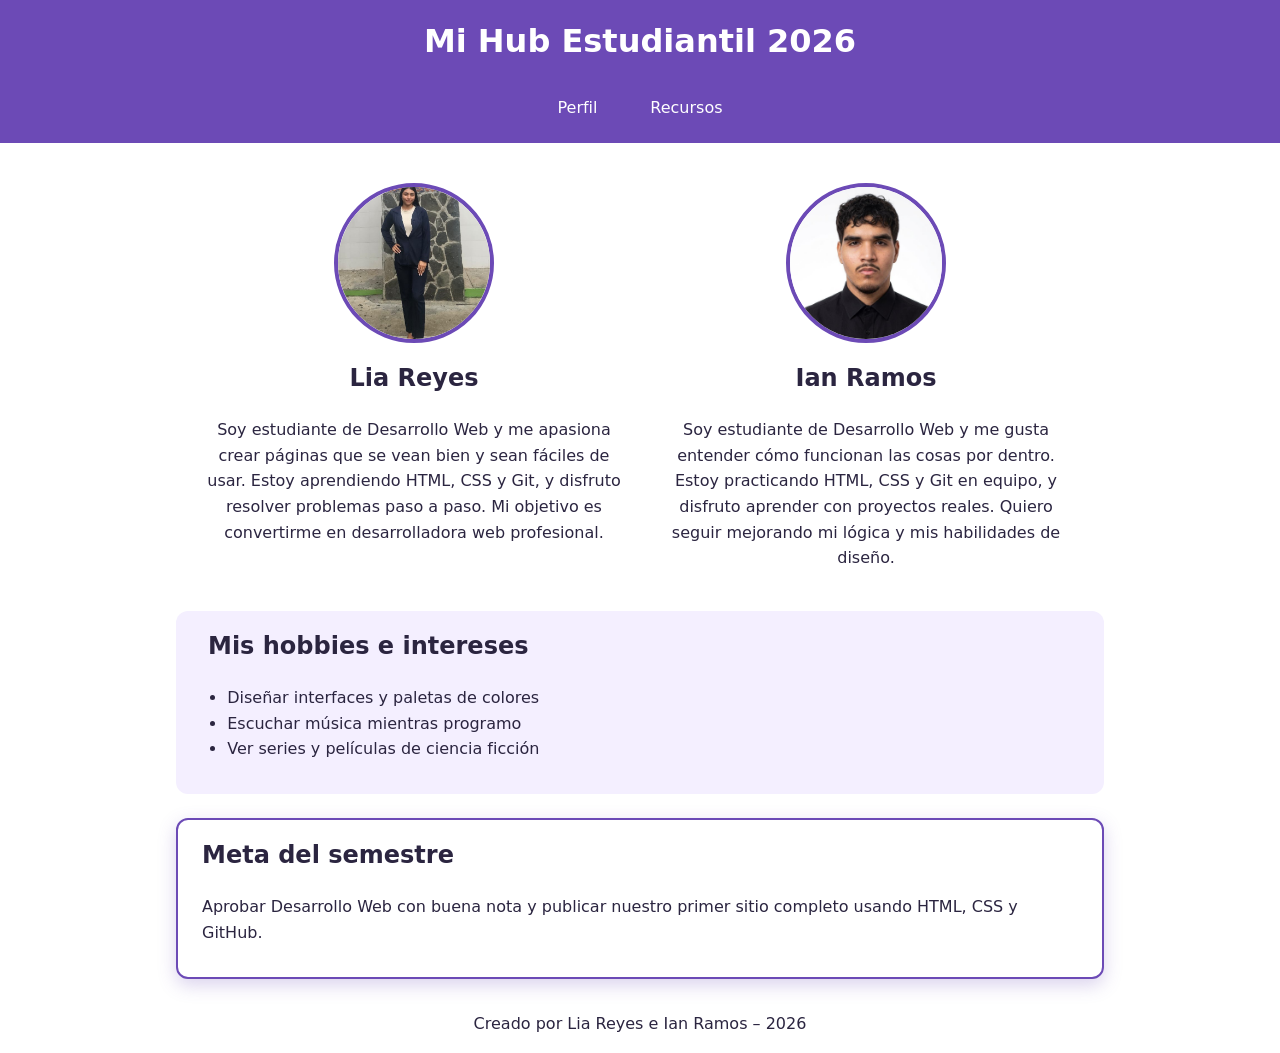
<file: index.html>
<!DOCTYPE html>
<html lang="es">
<head>
  <meta charset="UTF-8">
  <meta name="viewport" content="width=device-width, initial-scale=1.0">
  <title>Mi Hub Estudiantil 2026 - Perfil</title>
  <link rel="stylesheet" href="css/estilos.css">
</head>
<body>

  <header class="encabezado">
    <h1>Mi Hub Estudiantil 2026</h1>
    <nav class="menu">
      <a href="index.html">Perfil</a>
      <a href="recursos.html">Recursos</a>
    </nav>
  </header>

  <main class="contenedor">

    <section class="perfiles">

      <article class="perfil">
        <img class="avatar" src="img/avatar-lia.jpeg" alt="Avatar de Lia Reyes">
        <div class="perfil-info">
          <h2>Lia Reyes</h2>
          <p>
            Soy estudiante de Desarrollo Web y me apasiona crear páginas que
            se vean bien y sean fáciles de usar. Estoy aprendiendo HTML, CSS
            y Git, y disfruto resolver problemas paso a paso. Mi objetivo es
            convertirme en desarrolladora web profesional.
          </p>
        </div>
      </article>

      <article class="perfil">
        <img class="avatar" src="img/avatar-ian.jpg" alt="Avatar de Ian Ramos">
        <div class="perfil-info">
          <h2>Ian Ramos</h2>
          <p>
            Soy estudiante de Desarrollo Web y me gusta entender cómo
            funcionan las cosas por dentro. Estoy practicando HTML, CSS y
            Git en equipo, y disfruto aprender con proyectos reales.
            Quiero seguir mejorando mi lógica y mis habilidades de diseño.
          </p>
        </div>
      </article>

    </section>

    <section class="intereses">
      <h2>Mis hobbies e intereses</h2>
      <ul>
        <li>Diseñar interfaces y paletas de colores</li>
        <li>Escuchar música mientras programo</li>
        <li>Ver series y películas de ciencia ficción</li>
      </ul>
    </section>

    <section class="meta-semestre">
      <div class="tarjeta tarjeta-destacada">
        <h2>Meta del semestre</h2>
        <p>
          Aprobar Desarrollo Web con buena nota y publicar nuestro primer
          sitio completo usando HTML, CSS y GitHub.
        </p>
      </div>
    </section>

  </main>

  <footer class="pie centrar">
    <p>Creado por Lia Reyes e Ian Ramos – 2026</p>
  </footer>

</body>
</html>
</file>
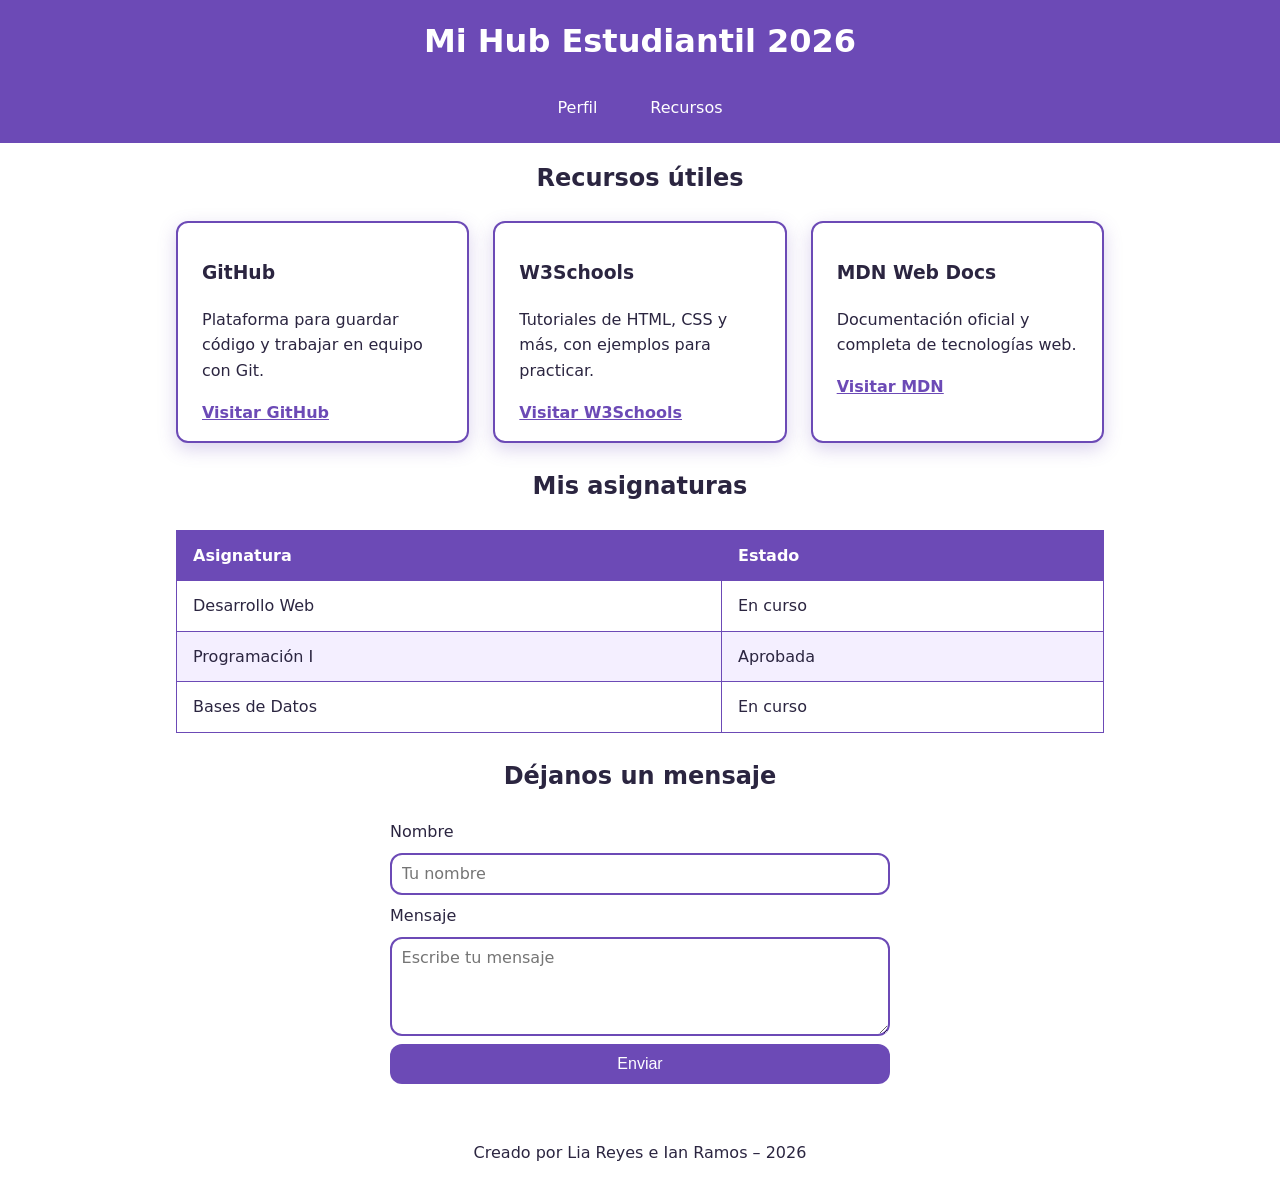
<file: recursos.html>
<!DOCTYPE html>
<html lang="es">
<head>
  <meta charset="UTF-8">
  <meta name="viewport" content="width=device-width, initial-scale=1.0">
  <title>Mi Hub Estudiantil 2026 - Recursos</title>
  <link rel="stylesheet" href="css/estilos.css">
</head>
<body>

  <header class="encabezado">
    <h1>Mi Hub Estudiantil 2026</h1>
    <nav class="menu">
      <a href="index.html">Perfil</a>
      <a href="recursos.html">Recursos</a>
    </nav>
  </header>

  <main class="contenedor">

    <section class="recursos">
      <h2 class="centrar">Recursos útiles</h2>
      <div class="rejilla-tarjetas">
        <article class="tarjeta">
          <h3>GitHub</h3>
          <p>Plataforma para guardar código y trabajar en equipo con Git.</p>
          <a href="https://github.com" target="_blank" rel="noopener">Visitar GitHub</a>
        </article>
        <article class="tarjeta">
          <h3>W3Schools</h3>
          <p>Tutoriales de HTML, CSS y más, con ejemplos para practicar.</p>
          <a href="https://www.w3schools.com" target="_blank" rel="noopener">Visitar W3Schools</a>
        </article>
        <article class="tarjeta">
          <h3>MDN Web Docs</h3>
          <p>Documentación oficial y completa de tecnologías web.</p>
          <a href="https://developer.mozilla.org" target="_blank" rel="noopener">Visitar MDN</a>
        </article>
      </div>
    </section>

    <section class="materias">
      <h2 class="centrar">Mis asignaturas</h2>
      <table>
        <thead>
          <tr>
            <th>Asignatura</th>
            <th>Estado</th>
          </tr>
        </thead>
        <tbody>
          <tr><td>Desarrollo Web</td><td>En curso</td></tr>
          <tr><td>Programación I</td><td>Aprobada</td></tr>
          <tr><td>Bases de Datos</td><td>En curso</td></tr>
        </tbody>
      </table>
    </section>

    <section class="contacto">
      <h2 class="centrar">Déjanos un mensaje</h2>
      <form class="formulario" action="#" method="post">
        <label for="nombre">Nombre</label>
        <input type="text" id="nombre" name="nombre" placeholder="Tu nombre">

        <label for="mensaje">Mensaje</label>
        <textarea id="mensaje" name="mensaje" rows="4" placeholder="Escribe tu mensaje"></textarea>

        <button type="submit">Enviar</button>
      </form>
    </section>

  </main>

  <footer class="pie centrar">
    <p>Creado por Lia Reyes e Ian Ramos – 2026</p>
  </footer>

</body>
</html>
</file>
<file: css/estilos.css>
/* ===== Variables (personalización) ===== */
:root {
  --color-primario: #6c4ab6;
  --color-secundario: #f4efff;
  --color-acento: #ff7ab6;
  --color-texto: #2b2540;
  --color-fondo: #ffffff;
  --fuente-base: system-ui, -apple-system, "Segoe UI", Roboto, Arial, sans-serif;
  --tamano-base: 1rem;
  --espacio: 1rem;
  --radio: 12px;
  --sombra: 0 6px 18px rgba(108, 74, 182, 0.25);
}

/* ===== Base ===== */
* {
  box-sizing: border-box;
}

body {
  margin: 0;
  font-family: var(--fuente-base);
  font-size: var(--tamano-base);
  line-height: 1.6;
  color: var(--color-texto);
  background: var(--color-fondo);
}

h1, h2 {
  margin-top: 0;
}

a {
  color: var(--color-primario);
  transition: color 0.2s;
}

a:hover {
  color: var(--color-acento);
}

/* ===== Clases utilitarias ===== */
.centrar {
  text-align: center;
}

.contenedor {
  max-width: 960px;
  margin: 0 auto;
  padding: var(--espacio);
}

/* ===== Header y navegación ===== */
.encabezado {
  background: var(--color-primario);
  color: #ffffff;
  padding: var(--espacio) 2rem;
  text-align: center;
}

.menu {
  display: flex;
  justify-content: center;
  gap: 1.5rem;
  margin-top: 0.5rem;
}

.menu a {
  color: #ffffff;
  text-decoration: none;
  padding: 0.4rem 0.9rem;
  border-radius: 999px;
  transition: background 0.2s, color 0.2s;
}

.menu a:hover {
  background: var(--color-acento);
  color: var(--color-texto);
}

/* ===== Perfiles ===== */
.perfiles {
  display: flex;
  justify-content: center;
  gap: 2rem;
  flex-wrap: wrap;
  margin: 1.5rem 0;
}

.perfil {
  display: flex;
  flex-direction: column;   /* imagen arriba, descripción abajo */
  align-items: center;
  text-align: center;
  flex: 1 1 280px;
  max-width: 420px;
}

.avatar {
  width: 160px;
  height: 160px;
  border-radius: 50%;       /* circular */
  object-fit: cover;        /* la foto no se deforma */
  border: 4px solid var(--color-primario);
  margin-bottom: 1rem;
}

/* ===== Hobbies ===== */
.intereses {
  background: var(--color-secundario);
  border-radius: var(--radio);
  padding: var(--espacio) 2rem;
  margin: 1.5rem 0;
}

.intereses ul {
  padding-left: 1.2rem;
}

/* ===== Tarjetas ===== */
.tarjeta {
  background: #ffffff;
  border: 2px solid var(--color-primario);
  border-radius: var(--radio);
  padding: var(--espacio) 1.5rem;
  box-shadow: var(--sombra);
  transition: transform 0.2s, box-shadow 0.2s;
}

.tarjeta:hover {
  transform: translateY(-4px);
}

/* ===== Recursos ===== */
.rejilla-tarjetas {
  display: grid;
  grid-template-columns: repeat(3, 1fr);
  gap: 1.5rem;
  margin: 1.5rem 0;
}

.rejilla-tarjetas .tarjeta a {
  font-weight: bold;
}

/* ===== Tabla ===== */
table {
  width: 100%;
  border-collapse: collapse;
  margin: 1.5rem 0;
}

th, td {
  padding: 0.75rem 1rem;
  border: 1px solid var(--color-primario);
  text-align: left;
}

th {
  background: var(--color-primario);
  color: #ffffff;
}

tbody tr:nth-child(even) {
  background: var(--color-secundario);
}

/* ===== Formulario ===== */
.formulario {
  display: flex;
  flex-direction: column;
  gap: 0.5rem;
  max-width: 500px;
  margin: 1.5rem auto;
}

.formulario input,
.formulario textarea {
  padding: 0.6rem;
  border: 2px solid var(--color-primario);
  border-radius: var(--radio);
  font-family: inherit;
  font-size: 1rem;
}

.formulario button {
  background: var(--color-primario);
  color: #ffffff;
  border: none;
  padding: 0.7rem;
  border-radius: var(--radio);
  font-size: 1rem;
  cursor: pointer;
  transition: background 0.2s;
}

.formulario button:hover {
  background: var(--color-acento);
  color: var(--color-texto);
}

@media (max-width: 600px) {
  .rejilla-tarjetas {
    grid-template-columns: 1fr;
  }
}

.
</file>
